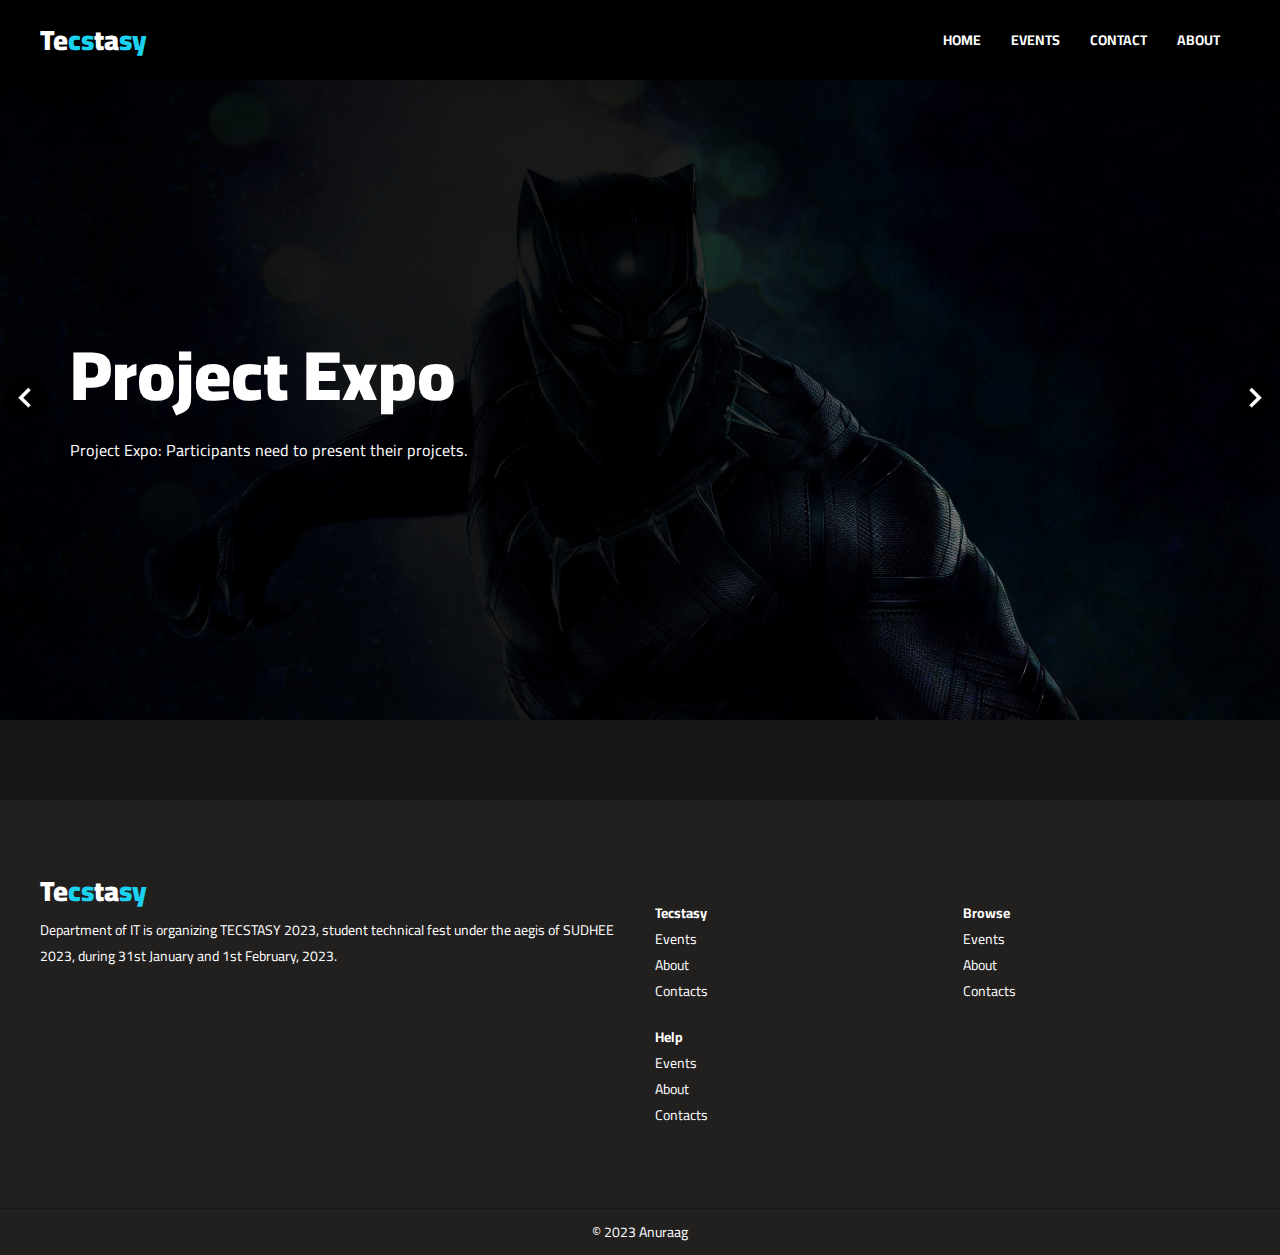
<file: index.html>
<!DOCTYPE html>
<html lang="en">

<head>
    <meta charset="UTF-8">
    <meta http-equiv="X-UA-Compatible" content="IE=edge">
    <meta name="viewport" content="width=device-width, initial-scale=1.0">
    <title>
        Tecstasy 2023
    </title>
    <!-- GOOGLE FONTS -->
    <link rel="preconnect" href="https://fonts.gstatic.com">
    <link href="https://fonts.googleapis.com/css2?family=Cairo:wght@200;300;400;600;700;900&display=swap" rel="stylesheet">
    <!-- OWL CAROUSEL -->
    <link rel="stylesheet" href="https://cdnjs.cloudflare.com/ajax/libs/OwlCarousel2/2.3.4/assets/owl.carousel.min.css" integrity="sha512-tS3S5qG0BlhnQROyJXvNjeEM4UpMXHrQfTGmbQ1gKmelCxlSEBUaxhRBj/EFTzpbP4RVSrpEikbmdJobCvhE3g==" crossorigin="anonymous" />
    <!-- BOX ICONS -->
    <link href='https://unpkg.com/boxicons@2.0.7/css/boxicons.min.css' rel='stylesheet'>
    <!-- APP CSS -->
    <link rel="stylesheet" href="grid.css">
    <link rel="stylesheet" href="app.css">
</head>

<body>

    <!-- NAV -->
    <div class="nav-wrapper">
        <div class="container">
            <div class="nav">
                <a href="#" class="logo">
                    <i class='main-color'></i>
                    Te<span class="main-color">cs</span><i class='main-color'></i>ta<span class="main-color">sy</span>
                </a>
                <ul class="nav-menu" id="nav-menu">
                    <li><a href="#">Home</a></li>
                    <li><a href="./events.html">Events</a></li>
                    <li><a href="./contactUs.html">Contact</a></li>
                    <li><a href="./aboutUs.html">About</a></li>
                </ul>
                <!-- MOBILE MENU TOGGLE -->
                <div class="hamburger-menu" id="hamburger-menu">
                    <div class="hamburger"></div>
                </div>
            </div>
        </div>
    </div>
    <!-- END NAV -->

    <!-- HERO SECTION -->
    <div class="hero-section">
        <!-- HERO SLIDE -->
        <div class="hero-slide">
            <div class="owl-carousel carousel-nav-center" id="hero-carousel">
                <!-- SLIDE ITEM -->
                <div class="hero-slide-item">
                    <img src="./images/black-banner.png" alt="">
                    <div class="overlay"></div>
                    <div class="hero-slide-item-content">
                        <div class="item-content-wraper">
                            <div class="item-content-title top-down">
                                Project Expo
                            </div>
                            
                            <div class="item-content-description top-down delay-4">
                                Project Expo: Participants need to present their projcets.
                            </div>
                            
                        </div>
                    </div>
                </div>
                <!-- END SLIDE ITEM -->
                <!-- SLIDE ITEM -->
                <div class="hero-slide-item">
                    <img src="./images/supergirl-banner.jpg" alt="">
                    <div class="overlay"></div>
                    <div class="hero-slide-item-content">
                        <div class="item-content-wraper">
                            <div class="item-content-title top-down">
                                Technical Paper Presentation
                            </div>
                            
                            <div class="item-content-description top-down delay-4">
                                Technical Paper Presentation : alkdjflnda
                                alkd;jvmclak;ndcnm  ajsdklfmac;jnd
                                ja;ndslfkja;aksndvll m;laskjdv 
                            </div>
                            
                        </div>
                    </div>
                </div>
                <!-- END SLIDE ITEM -->
                <!-- SLIDE ITEM -->
                <div class="hero-slide-item">
                    <img src="./images/wanda-banner.jpg" alt="">
                    <div class="overlay"></div>
                    <div class="hero-slide-item-content">
                        <div class="item-content-wraper">
                            <div class="item-content-title top-down">
                                Poster / Idea Presentation
                            </div>
                            
                            <div class="item-content-description top-down delay-4">
                                <p>
                                    Poster Presentation : An individual event where participants
                                    need to make a poster related to computer technologies and 
                                    present it.
                                </p>

                            </div>
                            
                        </div>
                    </div>
                </div>
                <!-- END SLIDE ITEM -->
            </div>
        </div>
        <!-- END HERO SLIDE -->


       <!-- FOOTER SECTION -->
       <footer class="section">
        <div class="container">
            <div class="row">
                <div class="col-4 col-md-6 col-sm-12">
                    <div class="content">
                        <a href="#" class="logo">
                            <i class='main-color'></i>Te<span class="main-color">cs</span><i class='main-color'></i>ta<span class="main-color">sy</span>
                        </a>
                        <p>
                            Department of IT is organizing TECSTASY 2023,
                            student technical fest under the aegis of SUDHEE 2023,
                            during 31st January and 1st February, 2023.
                        </p>
                        
                    </div>
                </div>
                <div class="col-8 col-md-6 col-sm-12">
                    <div class="row">
                        <div class="col-3 col-md-6 col-sm-6">
                            <div class="content">
                                <p><b>Tecstasy</b></p>
                                <ul class="footer-menu">
                                    <li><a href="./events.html">Events</a></li>
                                    <li><a href="./aboutUs.html">About</a></li>
                                    <li><a href="./contactUs.html">Contacts</a></li>
                                </ul>
                            </div>
                        </div>
                        <div class="col-3 col-md-6 col-sm-6">
                            <div class="content">
                                <p><b>Browse</b></p>
                                <ul class="footer-menu">
                                    <li><a href="./events.html">Events</a></li>
                                    <li><a href="./aboutUs.html">About</a></li>
                                    <li><a href="./contactUs.html">Contacts</a></li>
                                </ul>
                            </div>
                        </div>
                        <div class="col-3 col-md-6 col-sm-6">
                            <div class="content">
                                <p><b>Help</b></p>
                                <ul class="footer-menu">
                                    <li><a href="./events.html">Events</a></li>
                                    <li><a href="./aboutUs.html">About</a></li>
                                    <li><a href="./contactUs.html">Contacts</a></li>
                                </ul>
                            </div>
                        </div>
                        
                    </div>
                </div>
            </div>
        </div>
    </footer>
    <!-- END FOOTER SECTION -->

    <!-- COPYRIGHT SECTION -->
    <div class="copyright">
        &copy; 2023 <a href="https://www.youtube.com/channel/UCnNgtK4tGlWcceXVzoyTg8Q" target="_blank">
            Anuraag</a>
    </div>
    <!-- END COPYRIGHT SECTION -->


    <!-- SCRIPT -->
    <!-- JQUERY -->
    <script src="https://code.jquery.com/jquery-3.6.0.min.js" integrity="sha256-/xUj+3OJU5yExlq6GSYGSHk7tPXikynS7ogEvDej/m4=" crossorigin="anonymous"></script>
    <!-- OWL CAROUSEL -->
    <script src="https://cdnjs.cloudflare.com/ajax/libs/OwlCarousel2/2.3.4/owl.carousel.min.js" integrity="sha512-bPs7Ae6pVvhOSiIcyUClR7/q2OAsRiovw4vAkX+zJbw3ShAeeqezq50RIIcIURq7Oa20rW2n2q+fyXBNcU9lrw==" crossorigin="anonymous"></script>
    <!-- APP SCRIPT -->
    <script src="app.js"></script>

</body>

</html>
</file>
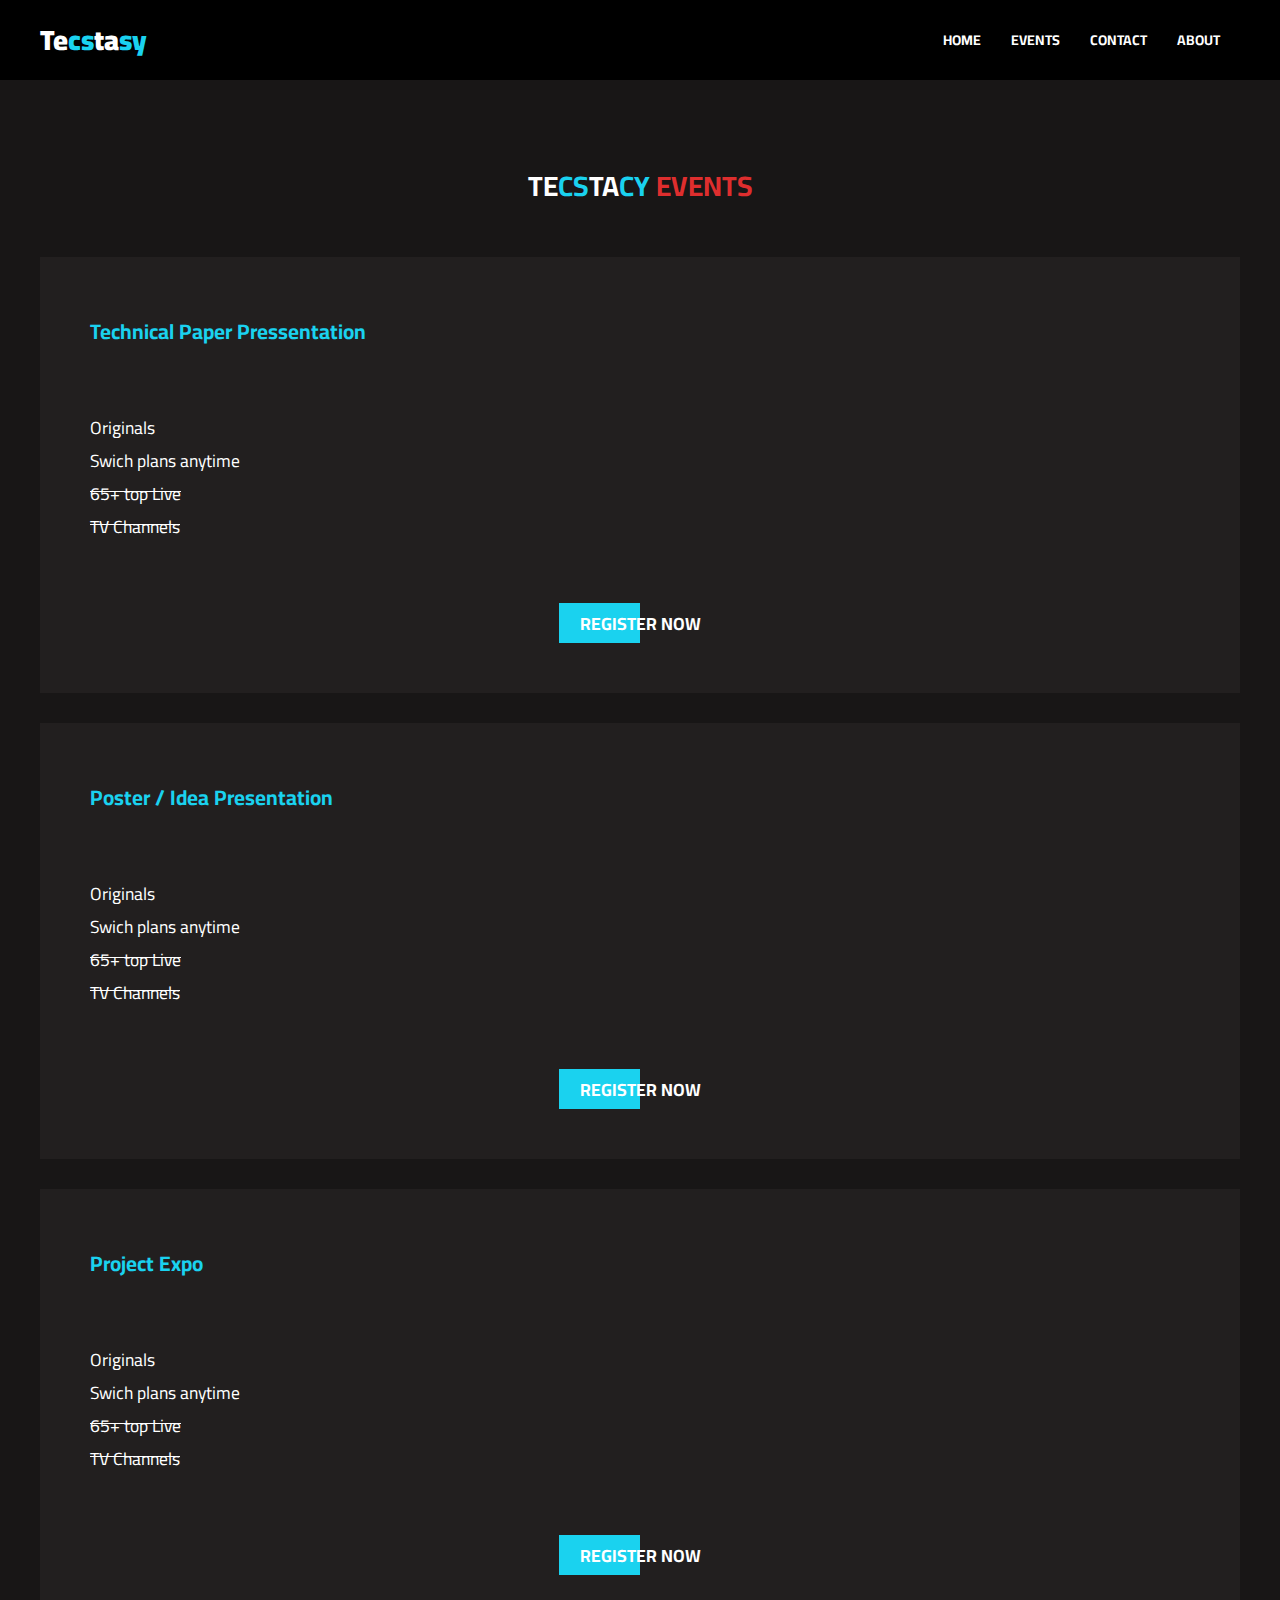
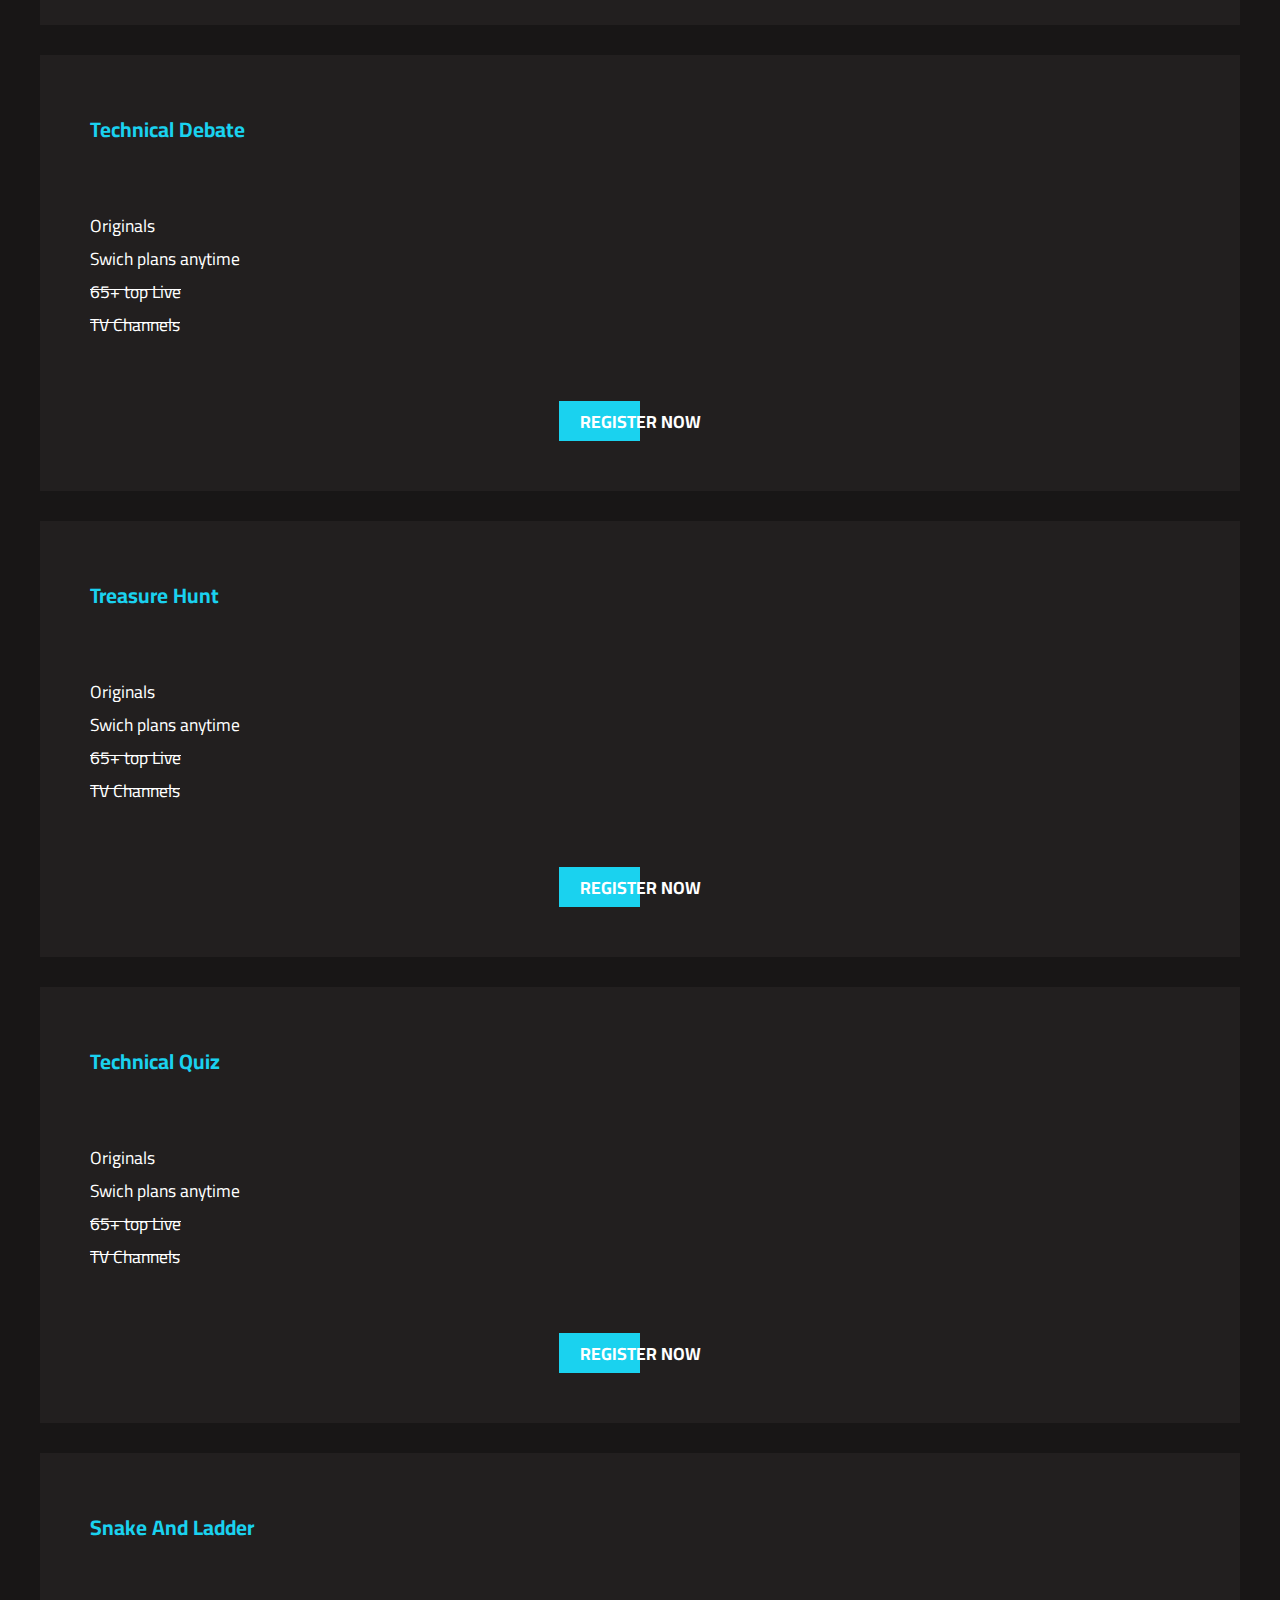
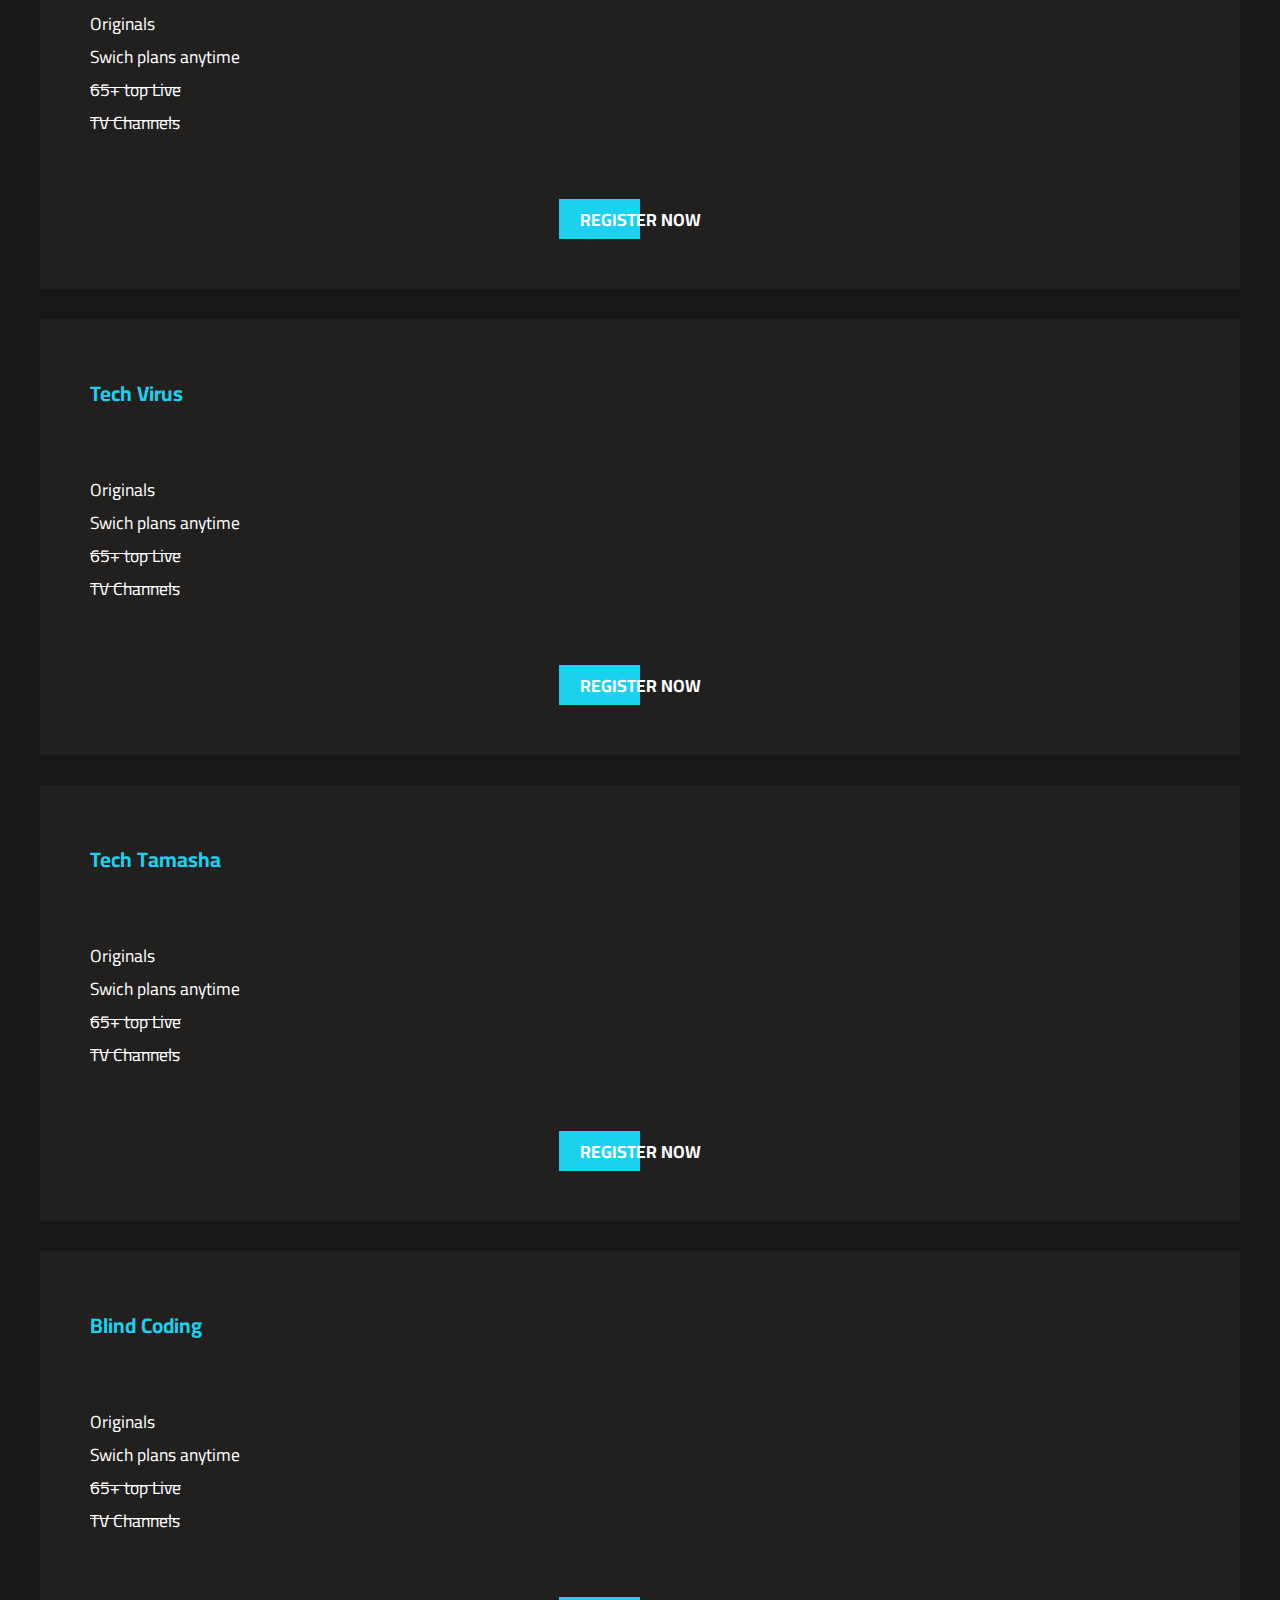
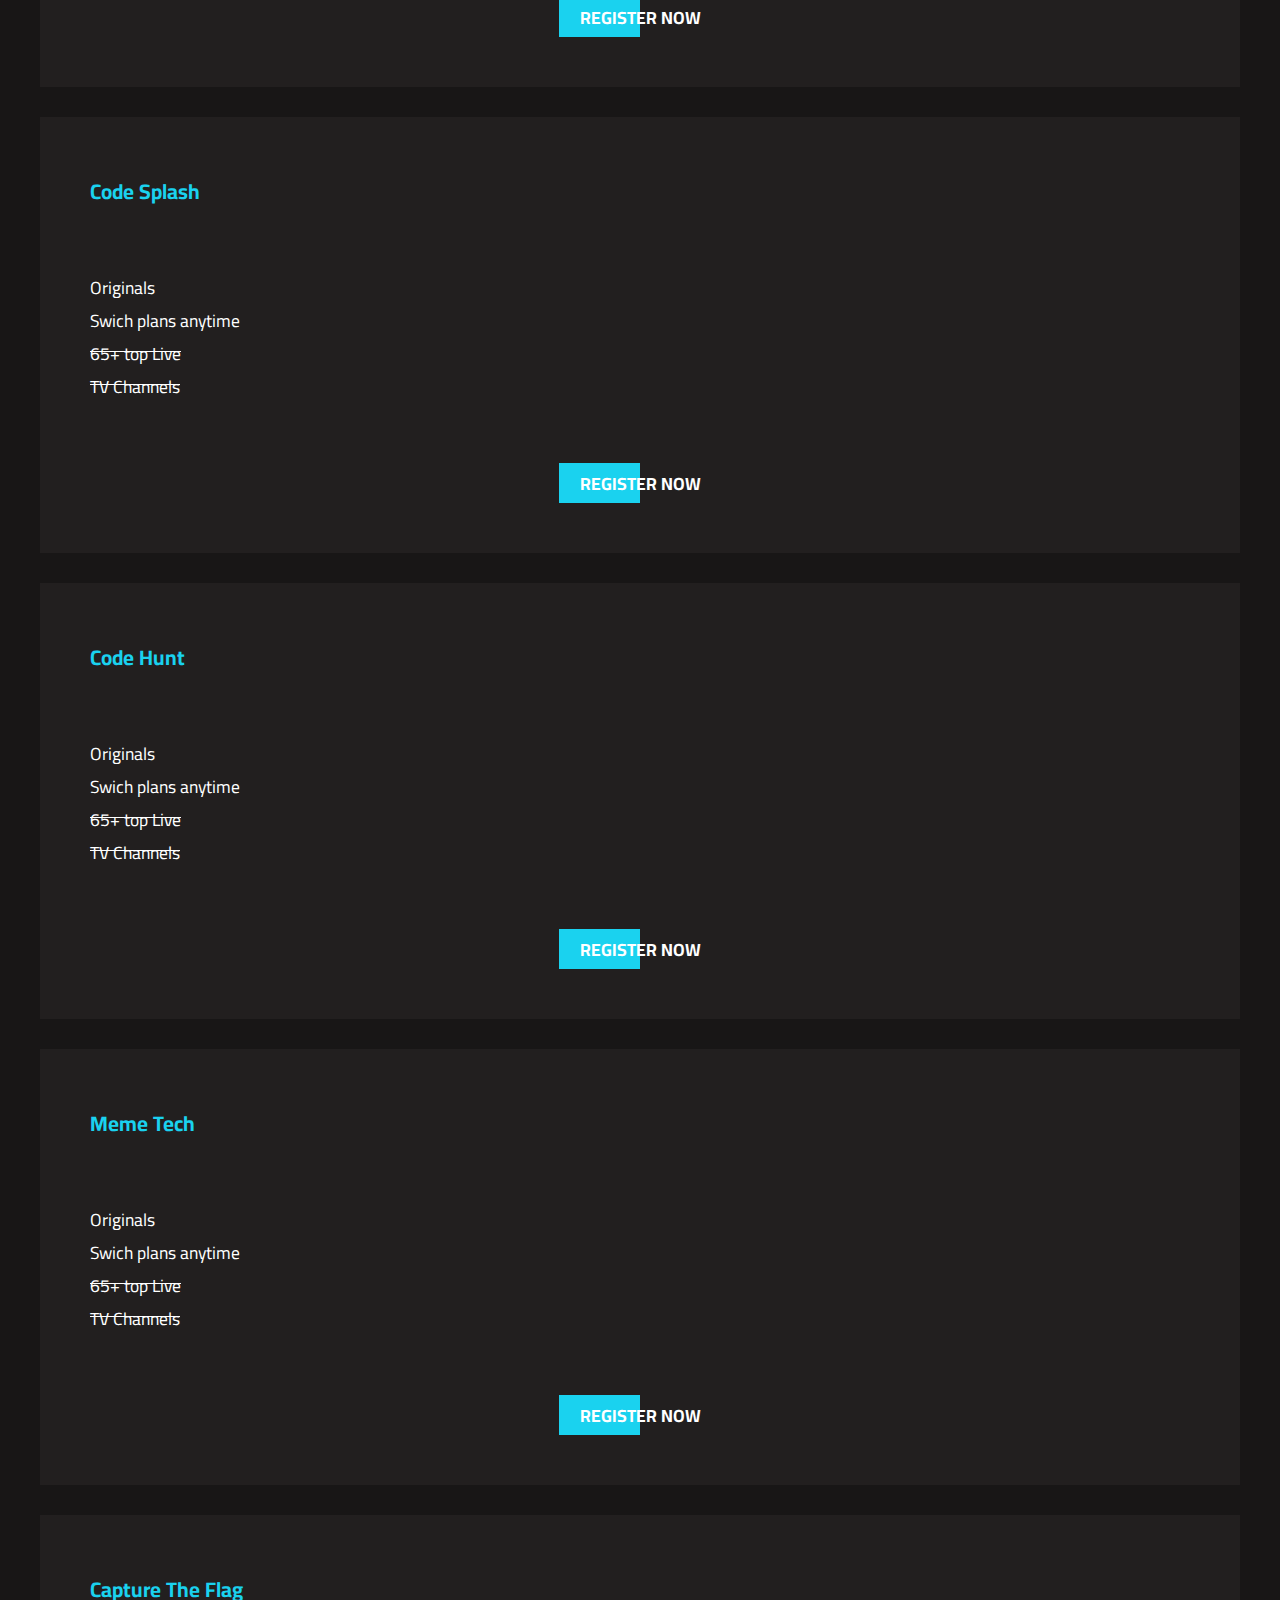
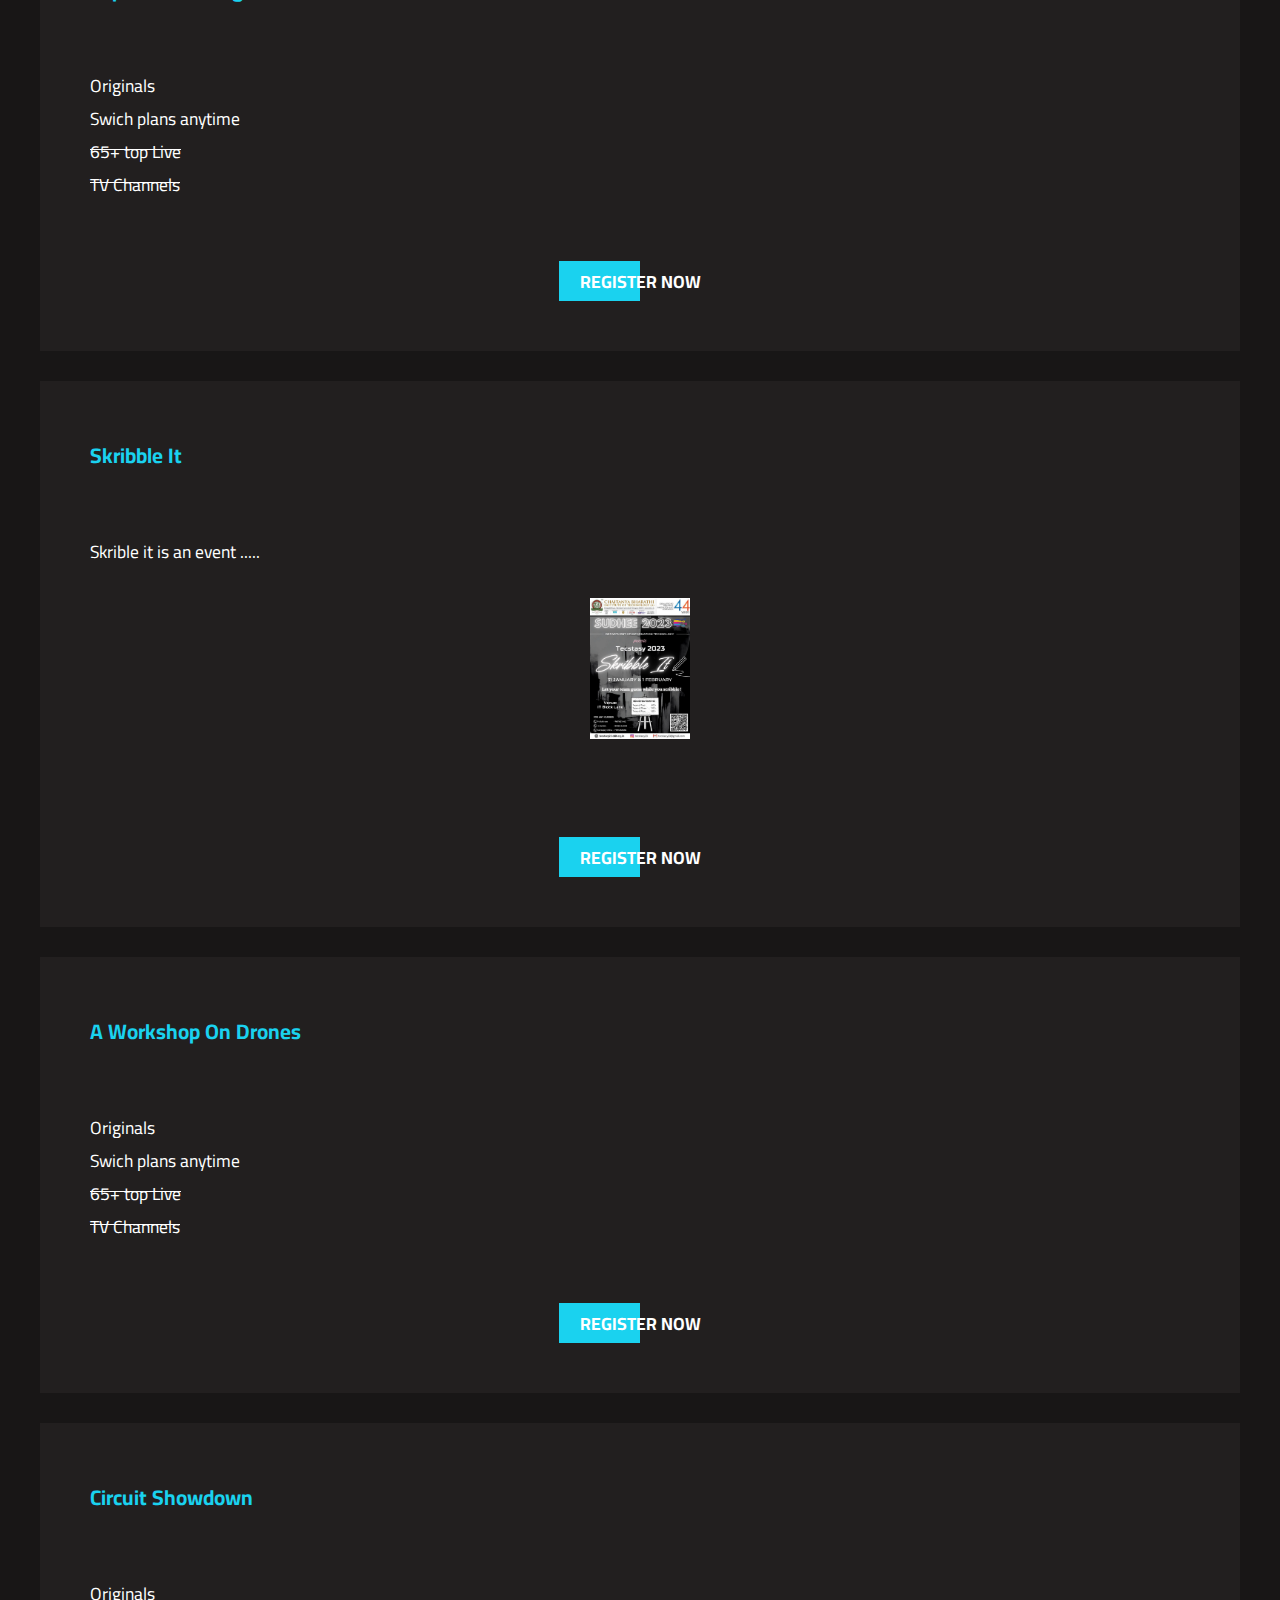
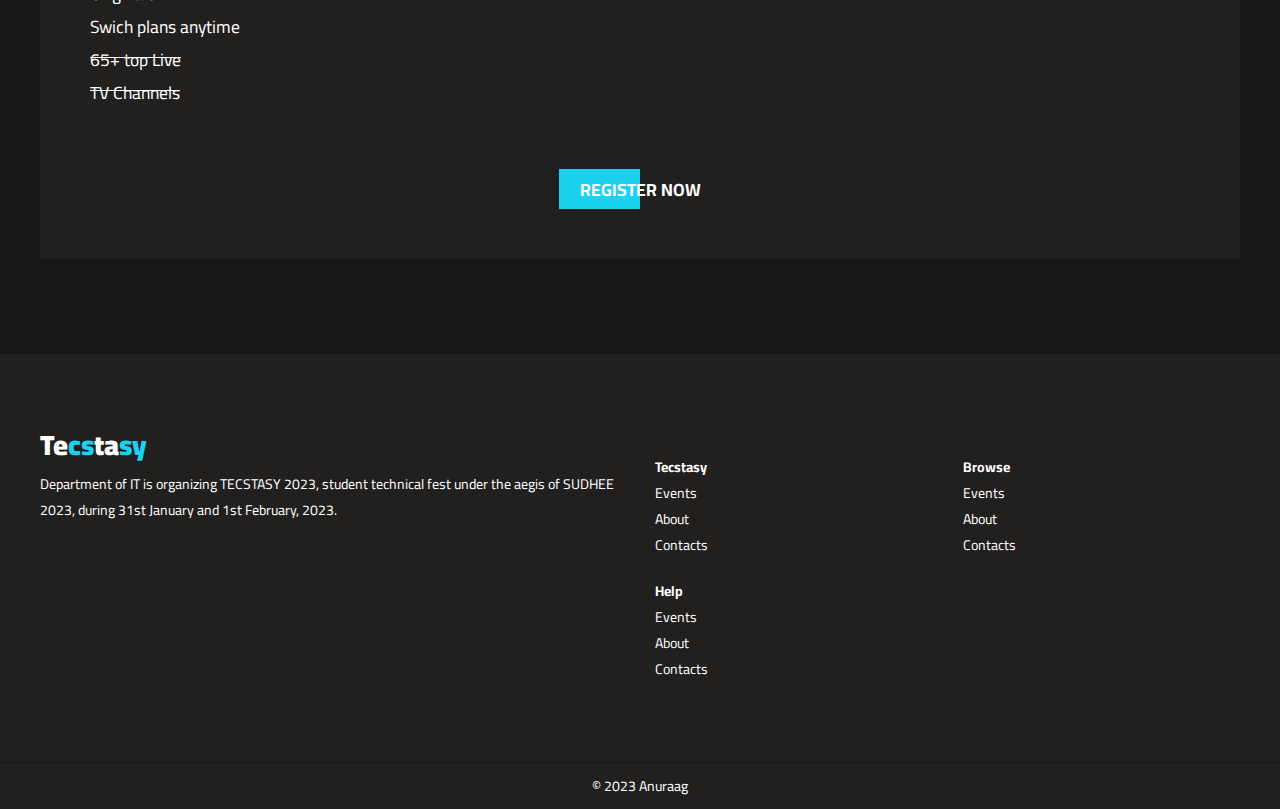
<file: events.html>
<!DOCTYPE html>
<html lang="en">

<head>
    <meta charset="UTF-8">
    <meta http-equiv="X-UA-Compatible" content="IE=edge">
    <meta name="viewport" content="width=device-width, initial-scale=1.0">
    <title>
        Tecstasy 2023
    </title>
    <!-- GOOGLE FONTS -->
    <link rel="preconnect" href="https://fonts.gstatic.com">
    <link href="https://fonts.googleapis.com/css2?family=Cairo:wght@200;300;400;600;700;900&display=swap" rel="stylesheet">
    <!-- OWL CAROUSEL -->
    <link rel="stylesheet" href="https://cdnjs.cloudflare.com/ajax/libs/OwlCarousel2/2.3.4/assets/owl.carousel.min.css" integrity="sha512-tS3S5qG0BlhnQROyJXvNjeEM4UpMXHrQfTGmbQ1gKmelCxlSEBUaxhRBj/EFTzpbP4RVSrpEikbmdJobCvhE3g==" crossorigin="anonymous" />
    <!-- BOX ICONS -->
    <link href='https://unpkg.com/boxicons@2.0.7/css/boxicons.min.css' rel='stylesheet'>
    <!-- APP CSS -->
    <link rel="stylesheet" href="grid.css">
    <link rel="stylesheet" href="app.css">
</head>

<body>

    <!-- NAV -->
    <div class="nav-wrapper">
        <div class="container">
            <div class="nav">
                <a href="#" class="logo">
                    <i class='main-color'></i>
                    Te<span class="main-color">cs</span><i class='main-color'></i>ta<span class="main-color">sy</span>
                </a>
                <ul class="nav-menu" id="nav-menu">
                    <li><a href="./index.html">Home</a></li>
                    <li><a href="#">Events</a></li>
                    <li><a href="./contactUs.html">Contact</a></li>
                    <li><a href="./aboutUs.html">About</a></li>
                </ul>
                <!-- MOBILE MENU TOGGLE -->
                <div class="hamburger-menu" id="hamburger-menu">
                    <div class="hamburger"></div>
                </div>
            </div>
        </div>
    </div>
    <!-- END NAV -->

 
 

    <!-- Event SECTION -->
    <div class="section">
        <div class="container">
            <div class="event">
                <div class="event-header">
                    Te<span class="main-color">cs</span>ta<span class="main-color">cy</span>
                    <span class="sec-color">Events</span>
                </div>

                <div class="event-list">
                    <div class="row">
                        
                        <div class="col-12 col-md-12 col-sm-12">
                            <div class="event-box">
                                <div class="event-box-header" >
                                    <p align:"center">
                                       <b>Technical Paper Pressentation</b> 
                                    </p>
                                </div>
                                <div class="event-box-content">
                                    <p>Originals</p>
                                    <p>Swich plans anytime</p>
                                    <p><del>65+ top Live</del></p>
                                    <p><del>TV Channels</del></p>
                                </div>
                                <div class="event-box-action">
                                    <a href="#" class="btn btn-hover">
                                        <span>Register now</span>
                                    </a>
                                </div>
                            </div>
                        </div>

                        <div class="col-12 col-md-12 col-sm-12">
                            <div class="event-box">
                                <div class="event-box-header" >
                                    <p align:"center">
                                       <b >Poster / Idea Presentation</b> 
                                    </p>
                                </div>
                                <div class="event-box-content">
                                    <p>Originals</p>
                                    <p>Swich plans anytime</p>
                                    <p><del>65+ top Live</del></p>
                                    <p><del>TV Channels</del></p>
                                </div>
                                <div class="event-box-action">
                                    <a href="#" class="btn btn-hover">
                                        <span>Register now</span>
                                    </a>
                                </div>
                            </div>
                        </div>

                        <div class="col-12 col-md-12 col-sm-12">
                            <div class="event-box">
                                <div class="event-box-header" >
                                    <p align:"center">
                                       <b >Project Expo</b> 
                                    </p>
                                </div>
                                <div class="event-box-content">
                                    <p>Originals</p>
                                    <p>Swich plans anytime</p>
                                    <p><del>65+ top Live</del></p>
                                    <p><del>TV Channels</del></p>
                                </div>
                                <div class="event-box-action">
                                    <a href="#" class="btn btn-hover">
                                        <span>Register now</span>
                                    </a>
                                </div>
                            </div>
                        </div>

                        <div class="col-12 col-md-12 col-sm-12">
                            <div class="event-box">
                                <div class="event-box-header" >
                                    <p align:"center">
                                       <b >Technical Debate</b> 
                                    </p>
                                </div>
                                <div class="event-box-content">
                                    <p>Originals</p>
                                    <p>Swich plans anytime</p>
                                    <p><del>65+ top Live</del></p>
                                    <p><del>TV Channels</del></p>
                                </div>
                                <div class="event-box-action">
                                    <a href="#" class="btn btn-hover">
                                        <span>Register now</span>
                                    </a>
                                </div>
                            </div>
                        </div>   

                        <div class="col-12 col-md-12 col-sm-12">
                            <div class="event-box">
                                <div class="event-box-header" >
                                    <p align:"center">
                                       <b >Treasure Hunt</b> 
                                    </p>
                                </div>
                                <div class="event-box-content">
                                    <p>Originals</p>
                                    <p>Swich plans anytime</p>
                                    <p><del>65+ top Live</del></p>
                                    <p><del>TV Channels</del></p>
                                </div>
                                <div class="event-box-action">
                                    <a href="#" class="btn btn-hover">
                                        <span>Register now</span>
                                    </a>
                                </div>
                            </div>
                        </div>

                        <div class="col-12 col-md-12 col-sm-12">
                            <div class="event-box">
                                <div class="event-box-header" >
                                    <p align:"center">
                                       <b >Technical Quiz</b> 
                                    </p>
                                </div>
                                <div class="event-box-content">
                                    <p>Originals</p>
                                    <p>Swich plans anytime</p>
                                    <p><del>65+ top Live</del></p>
                                    <p><del>TV Channels</del></p>
                                </div>
                                <div class="event-box-action">
                                    <a href="#" class="btn btn-hover">
                                        <span>Register now</span>
                                    </a>
                                </div>
                            </div>
                        </div>

                        <div class="col-12 col-md-12 col-sm-12">
                            <div class="event-box">
                                <div class="event-box-header" >
                                    <p align:"center">
                                       <b >Snake And Ladder</b> 
                                    </p>
                                </div>
                                <div class="event-box-content">
                                    <p>Originals</p>
                                    <p>Swich plans anytime</p>
                                    <p><del>65+ top Live</del></p>
                                    <p><del>TV Channels</del></p>
                                </div>
                                <div class="event-box-action">
                                    <a href="#" class="btn btn-hover">
                                        <span>Register now</span>
                                    </a>
                                </div>
                            </div>
                        </div>

                        <div class="col-12 col-md-12 col-sm-12">
                            <div class="event-box">
                                <div class="event-box-header" >
                                    <p align:"center">
                                       <b >Tech Virus</b> 
                                    </p>
                                </div>
                                <div class="event-box-content">
                                    <p>Originals</p>
                                    <p>Swich plans anytime</p>
                                    <p><del>65+ top Live</del></p>
                                    <p><del>TV Channels</del></p>
                                </div>
                                <div class="event-box-action">
                                    <a href="#" class="btn btn-hover">
                                        <span>Register now</span>
                                    </a>
                                </div>
                            </div>
                        </div>

                        <div class="col-12 col-md-12 col-sm-12">
                            <div class="event-box">
                                <div class="event-box-header" >
                                    <p align:"center">
                                       <b >Tech Tamasha</b> 
                                    </p>
                                </div>
                                <div class="event-box-content">
                                    <p>Originals</p>
                                    <p>Swich plans anytime</p>
                                    <p><del>65+ top Live</del></p>
                                    <p><del>TV Channels</del></p>
                                </div>
                                <div class="event-box-action">
                                    <a href="#" class="btn btn-hover">
                                        <span>Register now</span>
                                    </a>
                                </div>
                            </div>
                        </div>

                        <div class="col-12 col-md-12 col-sm-12">
                            <div class="event-box">
                                <div class="event-box-header" >
                                    <p align:"center">
                                       <b >Blind Coding</b> 
                                    </p>
                                </div>
                                <div class="event-box-content">
                                    <p>Originals</p>
                                    <p>Swich plans anytime</p>
                                    <p><del>65+ top Live</del></p>
                                    <p><del>TV Channels</del></p>
                                </div>
                                <div class="event-box-action">
                                    <a href="#" class="btn btn-hover">
                                        <span>Register now</span>
                                    </a>
                                </div>
                            </div>
                        </div>


                        <div class="col-12 col-md-12 col-sm-12">
                            <div class="event-box">
                                <div class="event-box-header" >
                                    <p align:"center">
                                       <b >Code Splash</b> 
                                    </p>
                                </div>
                                <div class="event-box-content">
                                    <p>Originals</p>
                                    <p>Swich plans anytime</p>
                                    <p><del>65+ top Live</del></p>
                                    <p><del>TV Channels</del></p>
                                </div>
                                <div class="event-box-action">
                                    <a href="#" class="btn btn-hover">
                                        <span>Register now</span>
                                    </a>
                                </div>
                            </div>
                        </div>

                        <div class="col-12 col-md-12 col-sm-12">
                            <div class="event-box">
                                <div class="event-box-header" >
                                    <p align:"center">
                                       <b >Code Hunt</b> 
                                    </p>
                                </div>
                                <div class="event-box-content">
                                    <p>Originals</p>
                                    <p>Swich plans anytime</p>
                                    <p><del>65+ top Live</del></p>
                                    <p><del>TV Channels</del></p>
                                </div>
                                <div class="event-box-action">
                                    <a href="#" class="btn btn-hover">
                                        <span>Register now</span>
                                    </a>
                                </div>
                            </div>
                        </div>

                        <div class="col-12 col-md-12 col-sm-12">
                            <div class="event-box">
                                <div class="event-box-header" >
                                    <p align:"center">
                                       <b >Meme Tech</b> 
                                    </p>
                                </div>
                                <div class="event-box-content">
                                    <p>Originals</p>
                                    <p>Swich plans anytime</p>
                                    <p><del>65+ top Live</del></p>
                                    <p><del>TV Channels</del></p>
                                </div>
                                <div class="event-box-action">
                                    <a href="#" class="btn btn-hover">
                                        <span>Register now</span>
                                    </a>
                                </div>
                            </div>
                        </div>

                        <div class="col-12 col-md-12 col-sm-12">
                            <div class="event-box">
                                <div class="event-box-header" >
                                    <p align:"center">
                                       <b >Capture The Flag</b> 
                                    </p>
                                </div>
                                <div class="event-box-content">
                                    <p>Originals</p>
                                    <p>Swich plans anytime</p>
                                    <p><del>65+ top Live</del></p>
                                    <p><del>TV Channels</del></p>
                                </div>
                                <div class="event-box-action">
                                    <a href="#" class="btn btn-hover">
                                        <span>Register now</span>
                                    </a>
                                </div>
                            </div>
                        </div>

                        <div class="col-12 col-md-12 col-sm-12">
                            <div class="event-box">
                                <div class="event-box-header" align="center">
                                    <p>
                                        <b >Skribble It</b> 
                                    </p>
                                </div>
                                <div class="event-box-content">
                                    Skrible it is an event .....
                                </div>
                                <div>
                                    <img class="posters" src=".\images\Skribble-it.png"  align:"center" alt="Poster"/>
                                </div>
                                <div class="event-box-action">
                                    <a href="#" class="btn btn-hover">
                                        <span>Register now</span>
                                    </a>
                                </div>
                            </div>
                        </div>

                        <div class="col-12 col-md-12 col-sm-12">
                            <div class="event-box">
                                <div class="event-box-header" >
                                    <p align:"center">
                                       <b >A Workshop On Drones</b> 
                                    </p>
                                </div>
                                <div class="event-box-content">
                                    <p>Originals</p>
                                    <p>Swich plans anytime</p>
                                    <p><del>65+ top Live</del></p>
                                    <p><del>TV Channels</del></p>
                                </div>
                                <div class="event-box-action">
                                    <a href="#" class="btn btn-hover">
                                        <span>Register now</span>
                                    </a>
                                </div>
                            </div>
                        </div>

                        <div class="col-12 col-md-12 col-sm-12">
                            <div class="event-box">
                                <div class="event-box-header" >
                                    <p align:"center">
                                       <b >Circuit Showdown</b> 
                                    </p>
                                </div>
                                <div class="event-box-content">
                                    <p>Originals</p>
                                    <p>Swich plans anytime</p>
                                    <p><del>65+ top Live</del></p>
                                    <p><del>TV Channels</del></p>
                                </div>
                                <div class="event-box-action">
                                    <a href="#" class="btn btn-hover">
                                        <span>Register now</span>
                                    </a>
                                </div>
                            </div>
                        </div>





                    </div>
                </div>
            </div>
        </div>
    </div>
    <!-- END PRICING SECTION -->

       <!-- FOOTER SECTION -->
       <footer class="section">
        <div class="container">
            <div class="row">
                <div class="col-4 col-md-6 col-sm-12">
                    <div class="content">
                        <a href="#" class="logo">
                            <i class='main-color'></i>Te<span class="main-color">cs</span><i class='main-color'></i>ta<span class="main-color">sy</span>
                        </a>
                        <p>
                            Department of IT is organizing TECSTASY 2023,
                            student technical fest under the aegis of SUDHEE 2023,
                            during 31st January and 1st February, 2023.
                        </p>
                        
                    </div>
                </div>
                <div class="col-8 col-md-6 col-sm-12">
                    <div class="row">
                        <div class="col-3 col-md-6 col-sm-6">
                            <div class="content">
                                <p><b>Tecstasy</b></p>
                                <ul class="footer-menu">
                                    <li><a href="./events.html">Events</a></li>
                                    <li><a href="./aboutUs.html">About</a></li>
                                    <li><a href="./contactUs.html">Contacts</a></li>
                                </ul>
                            </div>
                        </div>
                        <div class="col-3 col-md-6 col-sm-6">
                            <div class="content">
                                <p><b>Browse</b></p>
                                <ul class="footer-menu">
                                    <li><a href="./events.html">Events</a></li>
                                    <li><a href="./aboutUs.html">About</a></li>
                                    <li><a href="./contactUs.html">Contacts</a></li>
                                </ul>
                            </div>
                        </div>
                        <div class="col-3 col-md-6 col-sm-6">
                            <div class="content">
                                <p><b>Help</b></p>
                                <ul class="footer-menu">
                                    <li><a href="./events.html">Events</a></li>
                                    <li><a href="./aboutUs.html">About</a></li>
                                    <li><a href="./contactUs.html">Contacts</a></li>
                                </ul>
                            </div>
                        </div>
                        
                    </div>
                </div>
            </div>
        </div>
    </footer>
    <!-- END FOOTER SECTION -->

    <!-- COPYRIGHT SECTION -->
    <div class="copyright">
        &copy; 2023 <a href="https://www.youtube.com/channel/UCnNgtK4tGlWcceXVzoyTg8Q" target="_blank">
            Anuraag</a>
    </div>
    <!-- END COPYRIGHT SECTION -->

    <!-- SCRIPT -->
    <!-- JQUERY -->
    <script src="https://code.jquery.com/jquery-3.6.0.min.js" integrity="sha256-/xUj+3OJU5yExlq6GSYGSHk7tPXikynS7ogEvDej/m4=" crossorigin="anonymous"></script>
    <!-- OWL CAROUSEL -->
    <script src="https://cdnjs.cloudflare.com/ajax/libs/OwlCarousel2/2.3.4/owl.carousel.min.js" integrity="sha512-bPs7Ae6pVvhOSiIcyUClR7/q2OAsRiovw4vAkX+zJbw3ShAeeqezq50RIIcIURq7Oa20rW2n2q+fyXBNcU9lrw==" crossorigin="anonymous"></script>
    <!-- APP SCRIPT -->
    <script src="app.js"></script>

</body>

</html>
</file>
<file: grid.css>
.row {
    display: flex;
    flex-wrap: wrap;
    margin: 0 -15px;
}

[class*="col-"] {
    padding: 0 15px;
}

.col-1 {
    width: 8.33%;
}

.col-2 {
    width: 16.66%;
}

.col-3 {
    width: 25%;
}

.col-4 {
    width: 33.33%;
}

.col-5 {
    width: 41.66%;
}

.col-6 {
    width: 50%;
}

.col-7 {
    width: 58.33%;
}

.col-8 {
    width: 66.66%;
}

.col-9 {
    width: 75%;
}

.col-10 {
    width: 83.33%;
}

.col-11 {
    width: 91.66%;
}

.col-12 {
    width: 100%;
}

/* MEDIUM SCREEN */

@media only screen and (max-width: 1280px) {
    .col-md-1 {
        width: 8.33%;
    }

    .col-md-2 {
        width: 16.66%;
    }

    .col-md-3 {
        width: 25%;
    }

    .col-md-4 {
        width: 33.33%;
    }

    .col-md-5 {
        width: 41.66%;
    }

    .col-md-6 {
        width: 50%;
    }

    .col-md-7 {
        width: 58.33%;
    }

    .col-md-8 {
        width: 66.66%;
    }

    .col-md-9 {
        width: 75%;
    }

    .col-md-10 {
        width: 83.33%;
    }

    .col-md-11 {
        width: 91.66%;
    }

    .col-md-12 {
        width: 100%;
    }
}

/* SMALL SCREEN */

@media only screen and (max-width: 850px) {
    .col-sm-1 {
        width: 8.33%;
    }

    .col-sm-2 {
        width: 16.66%;
    }

    .col-sm-3 {
        width: 25%;
    }

    .col-sm-4 {
        width: 33.33%;
    }

    .col-sm-5 {
        width: 41.66%;
    }

    .col-sm-6 {
        width: 50%;
    }

    .col-sm-7 {
        width: 58.33%;
    }

    .col-sm-8 {
        width: 66.66%;
    }

    .col-sm-9 {
        width: 75%;
    }

    .col-sm-10 {
        width: 83.33%;
    }

    .col-sm-11 {
        width: 91.66%;
    }

    .col-sm-12 {
        width: 100%;
    }
}
</file>
<file: app.css>
:root {
    --main-color: rgb(26, 210, 239);
    --body-bg: #181616;
    --box-bg: #221f1f;
    --text-color: #ffffff;

    --nav-height: 80px;
    --space-top: 30px;
}

* {
    padding: 0;
    margin: 0;
    box-sizing: border-box;
}

html {
    font-size: 18px;
}

body {
    font-family: "Cairo", sans-serif;
    background-color: var(--body-bg);
    color: var(--text-color);
    padding-top: var(--nav-height);
}

a {
    text-decoration: none;
    color: unset;
}

img {
    max-width: 100%;
}

.main-color {
    color: var(--main-color);
}

.sec-color {
    color : rgb(222, 46, 46);
}
.container {
    max-width: 1920px;
    padding: 0 40px;
    margin: auto;
}

.overlay {
    position: absolute;
    top: 0;
    right: 0;
    bottom: 0;
    left: 0;
    background-color: rgba(0, 0, 0, 0.5);
}

.nav-wrapper {
    position: fixed;
    top: 0;
    left: 0;
    width: 100%;
    z-index: 99;
    background-color: #000000;
}

.nav {
    display: flex;
    align-items: center;
    justify-content: space-between;
    color: var(--text-color);
    height: var(--nav-height);
}

.nav a {
    color: var(--text-color);
}

.logo {
    font-size: 2rem;
    font-weight: 900;
}

.nav-menu {
    list-style-type: none;
    display: flex;
    align-items: center;
    padding: 0 20px;
}

.nav-menu li ~ li {
    margin-left: 30px;
}

.nav-menu a {
    text-transform: uppercase;
    font-weight: 700;
}

.nav-menu a:hover {
    color: var(--main-color);
}

.nav-menu a.btn:hover,
a.logo:hover,
a.movie-item:hover {
    color: unset;
}

.btn {
    color: #ffffff;
    padding: 0.25rem 1.5rem;
    text-transform: uppercase;
    font-size: 1.25rem;
    font-weight: 700;
    display: inline-flex;
    position: relative;
    align-items: center;
}

.btn-hover::before {
    z-index: 1;
    content: "";
    position: absolute;
    top: 0;
    left: 0;
    width: 50%;
    height: 100%;
    background-color: var(--main-color);
    transition: 0.3s ease-in-out;
}

.btn-hover:hover::before {
    width: 100%;
}

.btn i,
.btn span {
    z-index: 1;
}

.btn i {
    margin-right: 1rem;
}

.hamburger-menu {
    --size: 30px;
    height: var(--size);
    width: var(--size);
    cursor: pointer;
    z-index: 101;
    position: relative;
    display: none;
    align-items: center;
}

.hamburger {
    position: relative;
}

.hamburger,
.hamburger::before,
.hamburger::after {
    width: var(--size);
    height: 3px;
    border-radius: 0.5rem;
    background-color: var(--text-color);
    transition: 0.4s;
}

.hamburger::before,
.hamburger::after {
    content: "";
    position: absolute;
    left: 0;
}

.hamburger::before {
    top: -10px;
}

.hamburger::after {
    bottom: -10px;
}

.hamburger-menu.active .hamburger {
    background-color: transparent;
}

.hamburger-menu.active .hamburger::before {
    transform-origin: top left;
    transform: rotate(45deg);
    left: 6px;
}

.hamburger-menu.active .hamburger::after {
    transform-origin: bottom left;
    transform: rotate(-45deg);
    left: 6px;
}

.hero-slide-item {
    padding-top: 40%;
    position: relative;
    overflow: hidden;
}

.hero-slide-item img {
    width: 100%;
    position: absolute;
    top: 0;
    left: 0;
}

.hero-slide-item-content {
    position: absolute;
    top: 0;
    left: 0;
    width: 100%;
    height: 100%;
    color: var(--text-color);
    display: flex;
}

.item-content-wraper {
    padding-left: 5rem;
    width: 40%;
    background-color: rgba(0, 0, 0, 0.8);
    display: flex;
    flex-direction: column;
    justify-content: center;
    position: relative;
}

.item-content-wraper::before {
    content: "";
    position: absolute;
    top: 0;
    left: 100%;
    width: 50%;
    height: 100%;
    background: linear-gradient(to right, rgba(0, 0, 0, 0.8), rgba(0, 0, 0, 0));
}

.item-content-title {
    font-size: 5rem;
    line-height: 5rem;
    font-weight: 900;
}

.movie-infos {
    display: flex;
    align-items: center;
    flex-wrap: wrap;
    margin-top: calc(var(--space-top) / 2);
}

.movie-info {
    display: flex;
    align-items: center;
    font-size: 0.8rem;
    font-weight: 600;
}

.movie-info span {
    margin-left: 5px;
}

.movie-info i {
    color: var(--main-color);
}

.movie-info ~ .movie-info {
    margin-left: 5px;
}

.item-content-description {
    font-size: 1.15rem;
    margin-top: var(--space-top);
    line-height: 1.5rem;
}

.item-action {
    margin-top: var(--space-top);
}

.carousel-nav-center {
    position: relative;
}

.carousel-nav-center .owl-nav button i {
    font-size: 3rem;
}

.carousel-nav-center .owl-nav button {
    position: absolute;
    top: 50%;
    transform: translateY(-50%);
}

.carousel-nav-center .owl-nav .owl-prev {
    position: absolute;
    left: 5px;
}

.carousel-nav-center .owl-nav .owl-next {
    position: absolute;
    right: 5px;
}

.owl-nav button {
    border: none;
    outline: none;
}

.owl-nav button i {
    background-color: rgba(0, 0, 0, 0.6);
    border-radius: 50%;
}

.owl-nav button:hover i {
    color: var(--main-color);
}

.top-down {
    transform: translateY(-50px);
    visibility: hidden;
    opacity: 0;
    transition: 0.5s ease-in-out;
}

.delay-2 {
    transition-delay: 0.2s;
}

.delay-4 {
    transition-delay: 0.4s;
}

.delay-6 {
    transition-delay: 0.6s;
}

.delay-8 {
    transition-delay: 0.8s;
}

.owl-item.active .top-down {
    transform: translateY(0);
    visibility: visible;
    opacity: 1;
}

.movie-item {
    display: block;
    position: relative;
    overflow: hidden;
    padding-top: 140%;
    cursor: pointer;
}

.movie-item img {
    position: absolute;
    top: 0;
    left: 0;
    width: 100%;
    transition: transform 0.3s linear;
}

.movie-item:hover img {
    transform: scale(1.2);
}

.movie-item-content {
    position: absolute;
    bottom: 0;
    left: 0;
    width: 100%;
    padding: 5px;
    background-color: rgba(0, 0, 0, 0.8);
}

.movie-item-content::before {
    content: "";
    position: absolute;
    bottom: 100%;
    left: 0;
    width: 100%;
    height: 100px;
    background: linear-gradient(to top, rgba(0, 0, 0, 0.8), rgba(0, 0, 0, 0));
}

.movie-item-title {
    color: var(--text-color);
    font-size: 1.5rem;
    position: relative;
    font-weight: 700;
}

.section {
    padding-top: 80px;
}

.section-header {
    margin-bottom: 30px;
    padding-left: 20px;
    text-transform: uppercase;
    font-size: 1.5rem;
    font-weight: 700;
    border-left: 4px solid var(--main-color);
    display: flex;
    align-items: center;
}

.event-header {
    margin-bottom: 30px;
    text-align: center;
    font-size: 2rem;
    font-weight: 700;
    text-transform: uppercase;
}

.event-box {
    padding: 50px;
    margin: 15px 0;
    background-color: var(--box-bg);
    border-top: 5px solid transparent;
    transition: transform 0.3s ease-in-out;
}

.event-box:hover {
    transform: translateY(-20px);
}

.event-box.hightlight {
    border-top: 5px solid var(--main-color);
}

.event-box-header {
    display: flex;
    align-items: center;
    justify-content: space-between;
    font-size: 1.5rem;
    color : rgb(26, 210, 239);
}

.event-price {
    font-weight: 700;
}

.event-price span {
    font-size: 1rem;
}

.event-box-content {
    margin-top: 60px;
    font-size: 1.25rem;
}

.event-box-action {
    text-align: center;
    margin-top: 60px;
}

footer.section {
    margin-top: 80px;
    padding-bottom: 80px;
    position: relative;
    background-color: var(--box-bg);
}

footer a:hover {
    color: var(--main-color);
}

footer a.logo {
    margin-top: -2.5rem;
    display: block;
}

footer a.logo:hover {
    color: unset;
}

.social-list {
    display: flex;
    align-items: center;
    margin-top: 20px;
}

.posters{
    padding: 30px 500px 30px 500px;
}

.social-item {
    --size: 30px;
    height: var(--size);
    width: var(--size);
    display: grid;
    place-items: center;
    border-radius: 50%;
    background-color: var(--text-color);
    color: var(--main-color);
}

.social-item:hover {
    background-color: var(--main-color);
    color: var(--text-color);
}

.social-item ~ .social-item {
    margin-left: 20px;
}

footer .content {
    margin-top: 20px;
}

.footer-menu {
    list-style-type: none;
}

.footer-menu a {
    display: inline-block;
    transition: transform 0.2s ease-in-out;
}

.footer-menu a:hover {
    transform: translateX(5px);
}

.copyright {
    padding: 10px;
    border-top: 1px solid var(--body-bg);
    background-color: var(--box-bg);
    text-align: center;
}

/* RESPONSIVE */

@media only screen and (max-width: 1280px) {
    html {
        font-size: 14px;
    }

    .hero-slide-item {
        padding-top: 50%;
    }

    .item-content-wraper {
        width: 50%;
    }
}

@media only screen and (max-width: 850px) {
    html {
        font-size: 12px;
    }

    .container {
        padding: 0 15px;
    }

    .hero-slide-item {
        height: max-content;
        padding-top: unset;
    }

    .item-content-wraper {
        width: 100%;
        height: 100%;
        padding-bottom: 20px;
        padding-right: 5rem;
        background-color: rgba(0, 0, 0, 0.2);
    }

    .hero-slide-item-content {
        position: relative;
    }

    .hero-slide-item img {
        height: 100%;
    }

    .item-content-title {
        font-size: 3rem;
    }

    .hamburger-menu {
        display: grid;
    }

    .nav-menu {
        /* display: none; */
        position: absolute;
        top: 100%;
        left: -100%;
        background-color: #000000;
        flex-direction: column;
        width: 80%;
        height: 100vh;
        padding: 20px;
        transition: 0.3s ease-in-out;
    }

    .nav-menu li {
        margin: 10px 30px;
    }

    .nav-menu.active {
        left: 0;
    }
}
</file>
